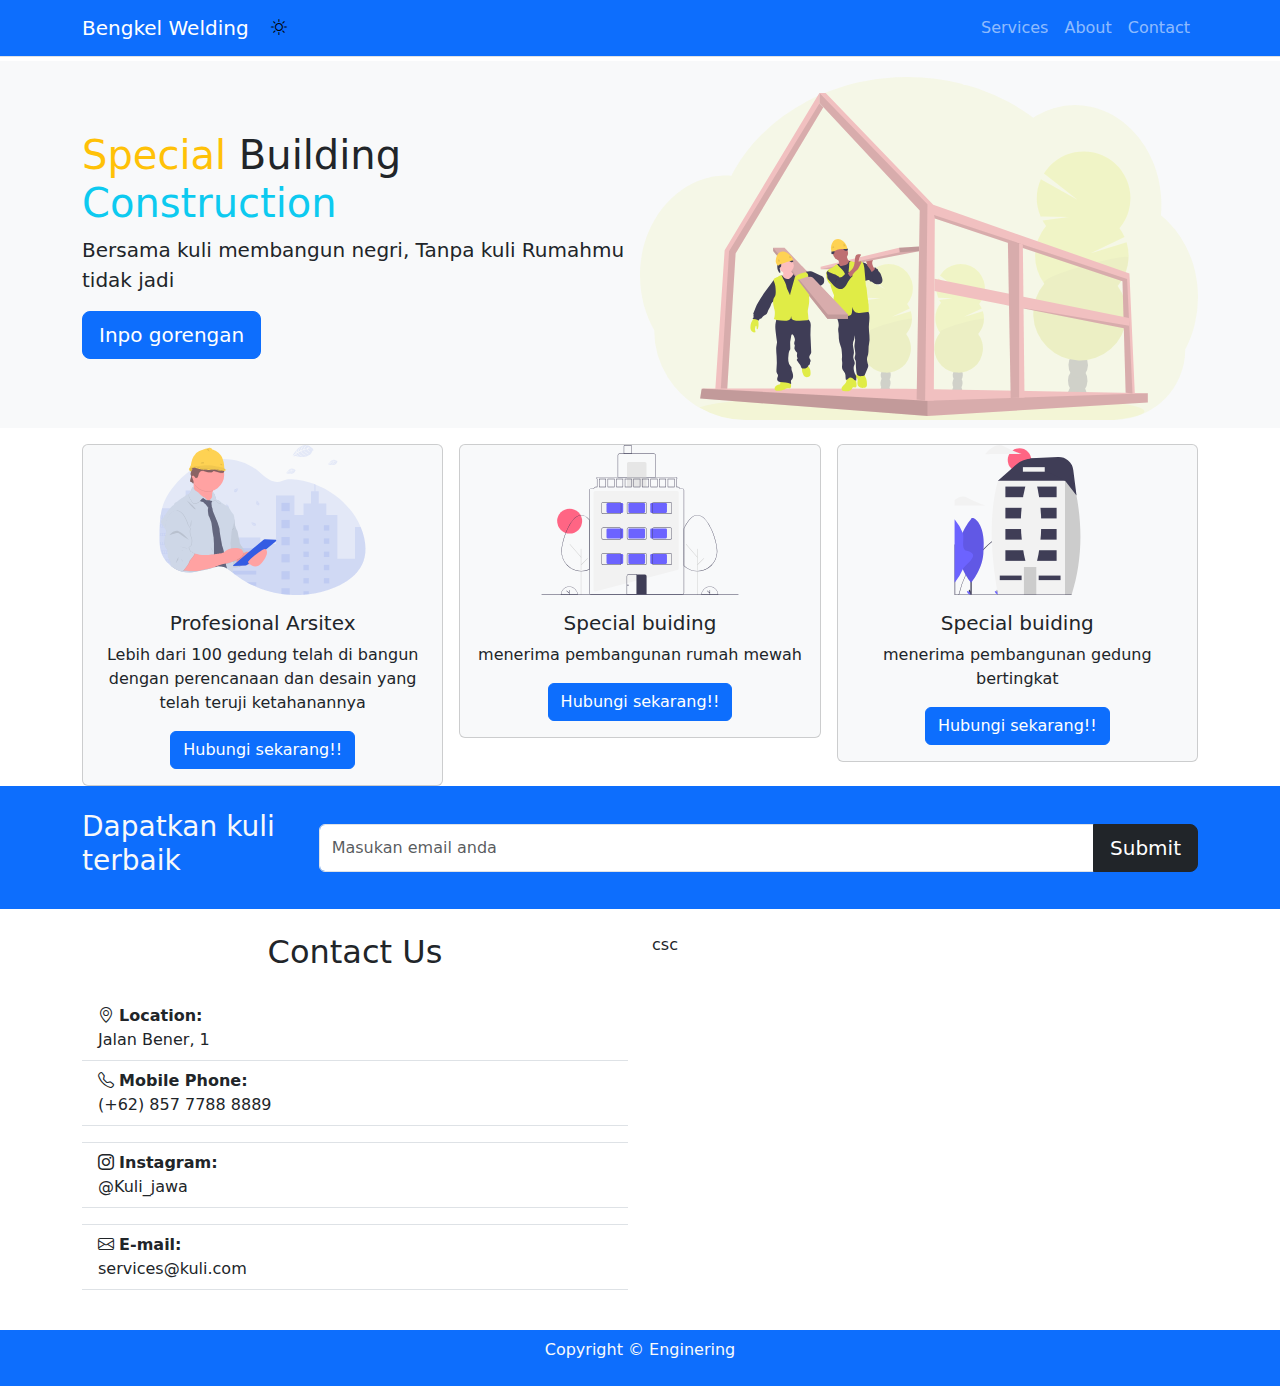
<file: index.html>
<!DOCTYPE html>
<html lang="en" data-bs-theme="light">
    <head>
        <meta charset="UTF-8">
        <meta name="viewport" content="width=device-width, initial-scale=1.0">
        <link href="https://cdn.jsdelivr.net/npm/bootstrap@5.3.3/dist/css/bootstrap.min.css" rel="stylesheet" integrity="sha384-QWTKZyjpPEjISv5WaRU9OFeRpok6YctnYmDr5pNlyT2bRjXh0JMhjY6hW+ALEwIH" crossorigin="anonymous">
        
        <link rel="stylesheet" href="https://cdn.jsdelivr.net/npm/bootstrap-icons@1.11.3/font/bootstrap-icons.min.css">
        
        <link rel="stylesheet" href="css/styles.css">
        <title>My Web1</title>
    </head>

    <body>
        
        <nav class="navbar navbar-expand-lg bg-primary navbar-dark border-bottom sticky-top">
            <div class="container">
                <a class="navbar-brand" href="">Bengkel Welding</a>

                <button id="toggleDarkMode" class="bg-primary">    
                    <i id="modelIcon" class="bi bi-brightness-high" ></i>
                </button>

                <button
                class="navbar-toggler"
                type="button"
                data-bs-toggle="collapse"
                data-bs-target="#navmenu">
                    <span class="navbar-toggler-icon"></span>
                </button>

                <div class="collapse navbar-collapse" id="navmenu">
                    <ul class="navbar-nav ms-auto">
                        <li class="nav-item">
                            <a class="nav-link" href="#services">Services</a></li>
                        <li class="nav-item">
                            <a class="nav-link" href="#about">About</a></li>
                        <li class="nav-item">
                            <a class="nav-link" href="#contact">Contact</a></li>
                    </ul>
                </div>    
            </div>
        </nav>

        <section class="mt-1 bg-light text-dark py-2 text-center text-sm-start">
            <div class="container">
                <div class="d-sm-flex align-items-center">
                    <div>
                        <h1><span class="text-warning">Special</span> Building <span class="text-info">Construction</span></h1>
                        <p class="lead">
                            Bersama kuli membangun negri, Tanpa kuli Rumahmu tidak jadi</p>

                        <button class="btn btn-primary btn-lg">
                            Inpo gorengan
                        </button>

                    </div>
                    <img class="img-fluid pt-2 w-50 d-sm-block" 
                    src="images/header1.svg" alt="header">
                </div>
            </div>
        </section>

        <section class="pt-3" id="services">
            <div class="container text-body">
                <div class="row text-center g-3">
                    <div class="col-md"> 
                        <div class="card bg-light">
                            <img class="card-img-top" src="images/enginer.svg" alt="building">
                            <div class="card-body">
                                <h5 class="card-title">Profesional Arsitex</h5>
                                <p class="card-text text-body">Lebih dari 100 gedung telah di bangun dengan perencanaan dan desain yang telah teruji ketahanannya</p>
                                <a href="#" class="btn btn-primary">Hubungi sekarang!!</a>
                            </div>
                        </div>
                    </div>
                    
                    <div class="col-md">
                        <div class="card bg-light">
                            <img class="card-img-top" src="images/building.svg" alt="building">
                            <div class="card-body">
                                <h5 class="card-title">Special buiding</h5>
                                <p class="card-text">menerima pembangunan rumah mewah</p>
                                <a href="#" class="btn btn-primary">Hubungi sekarang!!</a>
                            </div>
                        </div>    
                    </div>
                    
                    <div class="col-md pb-4">
                        <div class="card bg-light text-body">
                            <img class="card-img-top" src="images/rumah.svg" alt="building">
                            <div class="card-body">
                                <h5 class="card-title">Special buiding</h5>
                                <p class="card-text">menerima pembangunan gedung bertingkat</p>
                                <a href="#" class="btn btn-primary">Hubungi sekarang!!</a>
                            </div>
                        </div>
                    </div>
                </div>
            </div>
        </section>

        <section class="bg-primary text-light p-4" id="about">
            <div class="container">
                <div class="d-sm-flex justify-content-between align-items-center">
                    <h3>Dapatkan kuli terbaik</h3>
                
                    <div class="input-group">
                        <input type="text" class="form-control" placeholder="Masukan email anda">
                        <button type="button" class="btn btn-dark btn-lg">Submit</button>
                    </div>
                </div>
            </div>
        </section>

        <section class="p-4" id="contact">
            <div class="container">
                <div class="row g-4">
                    <div class="col-md">
                        <h2 class="text-center mb-4">Contact Us</h2>
                        <ul class="list-group list-group-flush">
                            <li class="list-group-item">
                                <i class="bi bi-geo-alt"></i>
                                <span class="fw-bold">Location:</span>
                                <br>Jalan Bener, 1
                            </li>
                            <li class="list-group-item">
                                <i class="bi bi-telephone"></i>
                                <span class="fw-bold">Mobile Phone:</span>
                                <br>(+62) 857 7788 8889
                            </li>
                            <li class="list-group-item"></li>
                            <li class="list-group-item">
                                <i class="bi bi-instagram"></i>
                                <span class="fw-bold">Instagram:</span>
                                <br>@Kuli_jawa
                            </li>
                            <li class="list-group-item"></li>
                            <li class="list-group-item">
                                <i class="bi bi-envelope"></i>
                                <span class="fw-bold">E-mail:</span>
                                <br>services@kuli.com
                            </li>
                            <li class="list-group-item"></li>
                        </ul>
                    </div>
                    <div class="col-md">csc</div>
                </div>
            </div>
        </section>

        <footer class="p-2 bg-primary text-light text-center">
            <div class="container">
                <p>Copyright &copy; Enginering</p>
            </div>
        </footer>
        <script src="js/script.js"></script>
        <script src="https://cdn.jsdelivr.net/npm/bootstrap@5.3.3/dist/js/bootstrap.bundle.min.js" integrity="sha384-YvpcrYf0tY3lHB60NNkmXc5s9fDVZLESaAA55NDzOxhy9GkcIdslK1eN7N6jIeHz" crossorigin="anonymous"></script>

    </body>
</html>
</file>
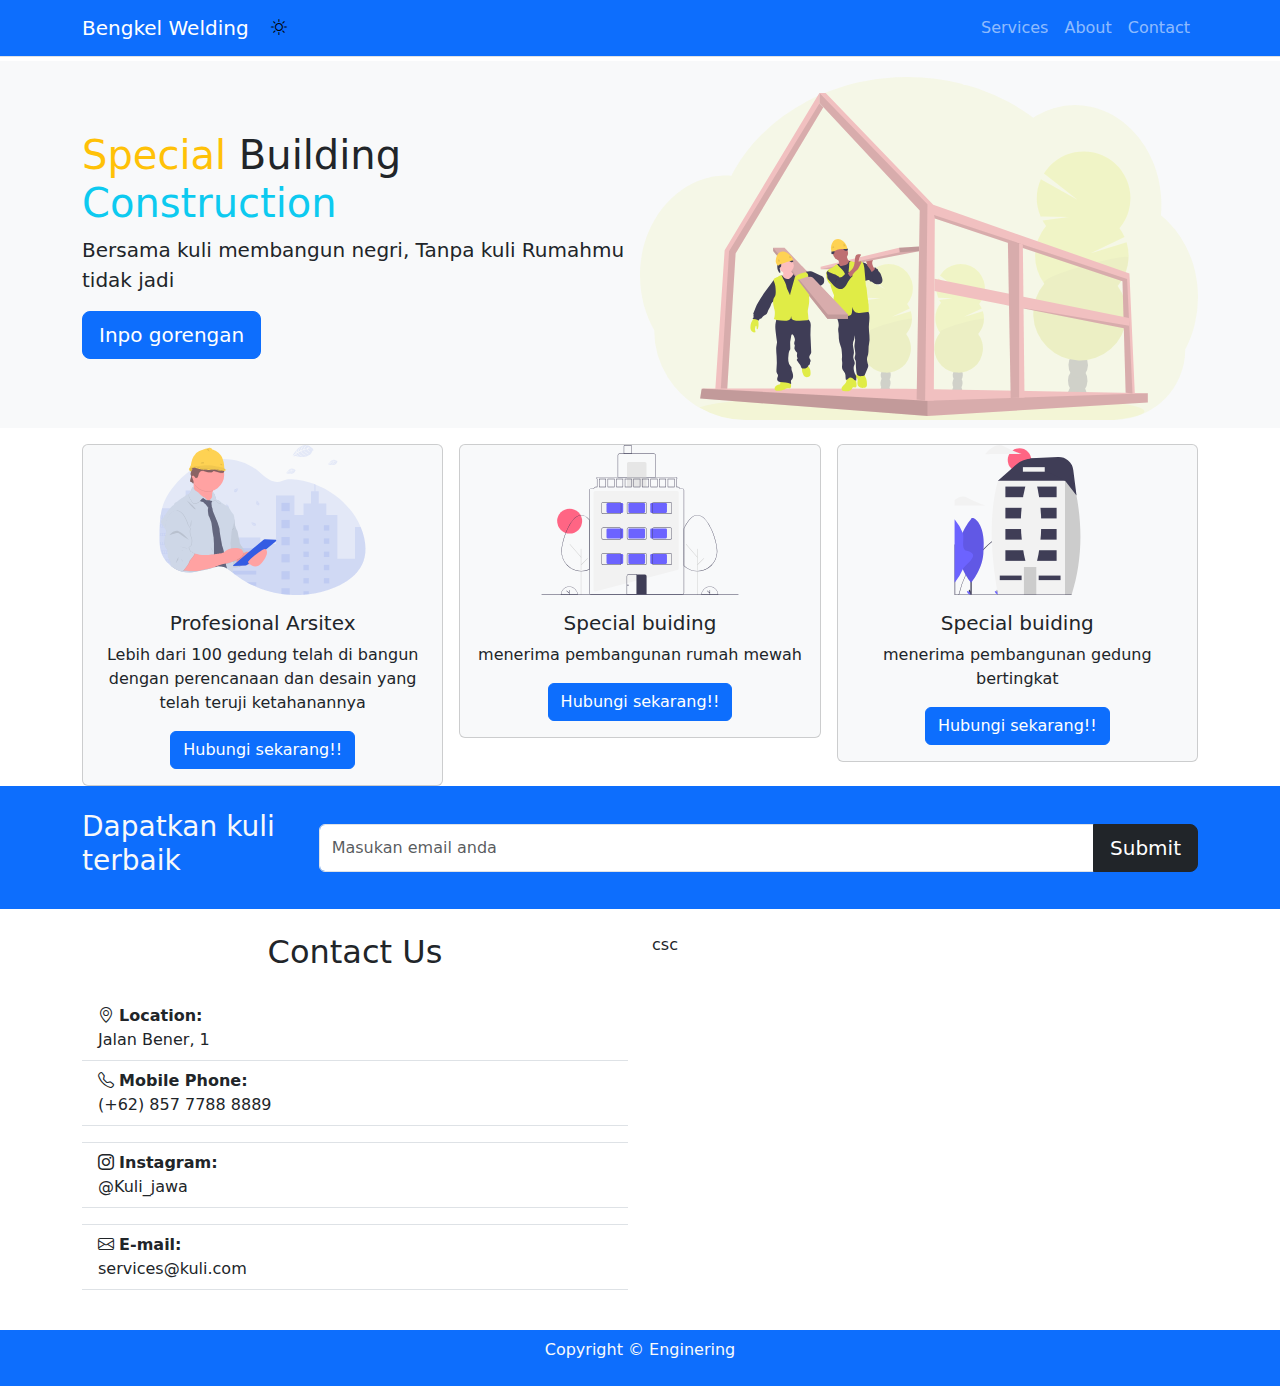
<file: index1.html>
<!DOCTYPE html>
<html lang="en" data-bs-theme="light">
    <head>
        <meta charset="UTF-8">
        <meta name="viewport" content="width=device-width, initial-scale=1.0">
        <link href="https://cdn.jsdelivr.net/npm/bootstrap@5.3.3/dist/css/bootstrap.min.css" rel="stylesheet" integrity="sha384-QWTKZyjpPEjISv5WaRU9OFeRpok6YctnYmDr5pNlyT2bRjXh0JMhjY6hW+ALEwIH" crossorigin="anonymous">
        
        <link rel="stylesheet" href="https://cdn.jsdelivr.net/npm/bootstrap-icons@1.11.3/font/bootstrap-icons.min.css">
        
        <link rel="stylesheet" href="css/styles.css">
        <title>My Web1</title>
    </head>

    <body>
        
        <nav class="navbar navbar-expand-lg bg-primary navbar-dark border-bottom sticky-top">
            <div class="container">
                <a class="navbar-brand" href="">Bengkel Welding</a>

                <button id="toggleDarkMode" class="bg-primary">    
                    <i id="modelIcon" class="bi bi-brightness-high" ></i>
                </button>

                <button
                class="navbar-toggler"
                type="button"
                data-bs-toggle="collapse"
                data-bs-target="#navmenu">
                    <span class="navbar-toggler-icon"></span>
                </button>

                <div class="collapse navbar-collapse" id="navmenu">
                    <ul class="navbar-nav ms-auto">
                        <li class="nav-item">
                            <a class="nav-link" href="#services">Services</a></li>
                        <li class="nav-item">
                            <a class="nav-link" href="#about">About</a></li>
                        <li class="nav-item">
                            <a class="nav-link" href="#contact">Contact</a></li>
                    </ul>
                </div>    
            </div>
        </nav>

        <section class="mt-1 bg-light text-dark py-2 text-center text-sm-start">
            <div class="container">
                <div class="d-sm-flex align-items-center">
                    <div>
                        <h1><span class="text-warning">Special</span> Building <span class="text-info">Construction</span></h1>
                        <p class="lead">
                            Bersama kuli membangun negri, Tanpa kuli Rumahmu tidak jadi</p>

                        <button class="btn btn-primary btn-lg">
                            Inpo gorengan
                        </button>

                    </div>
                    <img class="img-fluid pt-2 w-50 d-sm-block" 
                    src="images/header1.svg" alt="header">
                </div>
            </div>
        </section>

        <section class="pt-3" id="services">
            <div class="container text-body">
                <div class="row text-center g-3">
                    <div class="col-md"> 
                        <div class="card bg-light">
                            <img class="card-img-top" src="images/enginer.svg" alt="building">
                            <div class="card-body">
                                <h5 class="card-title">Profesional Arsitex</h5>
                                <p class="card-text text-body">Lebih dari 100 gedung telah di bangun dengan perencanaan dan desain yang telah teruji ketahanannya</p>
                                <a href="#" class="btn btn-primary">Hubungi sekarang!!</a>
                            </div>
                        </div>
                    </div>
                    
                    <div class="col-md">
                        <div class="card bg-light">
                            <img class="card-img-top" src="images/building.svg" alt="building">
                            <div class="card-body">
                                <h5 class="card-title">Special buiding</h5>
                                <p class="card-text">menerima pembangunan rumah mewah</p>
                                <a href="#" class="btn btn-primary">Hubungi sekarang!!</a>
                            </div>
                        </div>    
                    </div>
                    
                    <div class="col-md pb-4">
                        <div class="card bg-light text-body">
                            <img class="card-img-top" src="images/rumah.svg" alt="building">
                            <div class="card-body">
                                <h5 class="card-title">Special buiding</h5>
                                <p class="card-text">menerima pembangunan gedung bertingkat</p>
                                <a href="#" class="btn btn-primary">Hubungi sekarang!!</a>
                            </div>
                        </div>
                    </div>
                </div>
            </div>
        </section>

        <section class="bg-primary text-light p-4" id="about">
            <div class="container">
                <div class="d-sm-flex justify-content-between align-items-center">
                    <h3>Dapatkan kuli terbaik</h3>
                
                    <div class="input-group">
                        <input type="text" class="form-control" placeholder="Masukan email anda">
                        <button type="button" class="btn btn-dark btn-lg">Submit</button>
                    </div>
                </div>
            </div>
        </section>

        <section class="p-4" id="contact">
            <div class="container">
                <div class="row g-4">
                    <div class="col-md">
                        <h2 class="text-center mb-4">Contact Us</h2>
                        <ul class="list-group list-group-flush">
                            <li class="list-group-item">
                                <i class="bi bi-geo-alt"></i>
                                <span class="fw-bold">Location:</span>
                                <br>Jalan Bener, 1
                            </li>
                            <li class="list-group-item">
                                <i class="bi bi-telephone"></i>
                                <span class="fw-bold">Mobile Phone:</span>
                                <br>(+62) 857 7788 8889
                            </li>
                            <li class="list-group-item"></li>
                            <li class="list-group-item">
                                <i class="bi bi-instagram"></i>
                                <span class="fw-bold">Instagram:</span>
                                <br>@Kuli_jawa
                            </li>
                            <li class="list-group-item"></li>
                            <li class="list-group-item">
                                <i class="bi bi-envelope"></i>
                                <span class="fw-bold">E-mail:</span>
                                <br>services@kuli.com
                            </li>
                            <li class="list-group-item"></li>
                        </ul>
                    </div>
                    <div class="col-md">csc</div>
                </div>
            </div>
        </section>

        <footer class="p-2 bg-primary text-light text-center">
            <div class="container">
                <p>Copyright &copy; Enginering</p>
            </div>
        </footer>
        <script src="js/script.js"></script>
        <script src="https://cdn.jsdelivr.net/npm/bootstrap@5.3.3/dist/js/bootstrap.bundle.min.js" integrity="sha384-YvpcrYf0tY3lHB60NNkmXc5s9fDVZLESaAA55NDzOxhy9GkcIdslK1eN7N6jIeHz" crossorigin="anonymous"></script>

    </body>
</html>
</file>
<file: css/styles.css>
#services img{
    height: 150px;
}

#toggleDarkMode{
    border: 0px;
}
body{
    color: var(--bs-body-color);
    background-color: var(--bs-body-bg);
}
</file>
